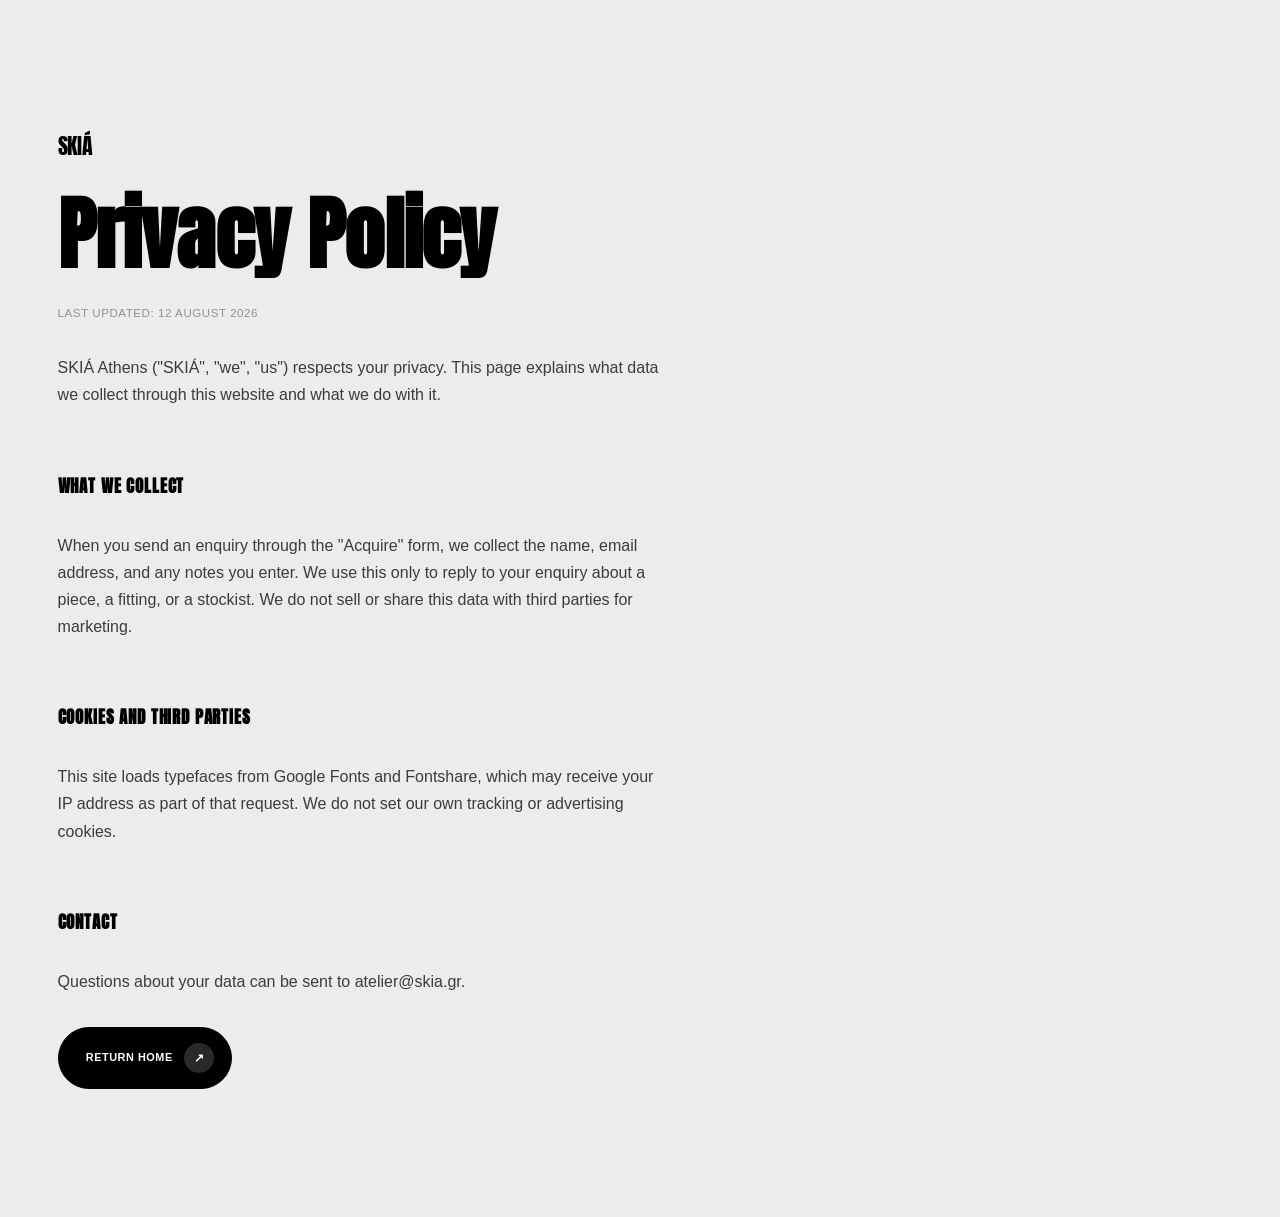
<file: site/privacy.html>
<!DOCTYPE html>
<html lang="en">
<head>
<meta charset="utf-8">
<meta name="viewport" content="width=device-width, initial-scale=1">
<title>Privacy Policy: SKIÁ Athens</title>
<meta name="description" content="How SKIÁ Athens collects, uses, and protects your data.">
<link rel="icon" href="favicon.ico" sizes="any">
<link rel="apple-touch-icon" href="apple-touch-icon.png">
<link rel="canonical" href="https://skia.gr/privacy.html">

<link rel="preconnect" href="https://fonts.googleapis.com">
<link rel="preconnect" href="https://fonts.gstatic.com" crossorigin>
<link href="https://fonts.googleapis.com/css2?family=Anton&display=swap" rel="stylesheet">
<link href="https://api.fontshare.com/v2/css?f[]=satoshi@400,500,700&display=swap" rel="stylesheet">
<link rel="stylesheet" href="css/main.css?v=20260812">
</head>
<body>

<main class="static-page">
  <a class="static-page__mark" href="/">SKIÁ</a>
  <h1 class="static-page__head">Privacy Policy</h1>
  <p class="static-page__updated">Last updated: 12 August 2026</p>

  <p class="static-page__body">
    SKIÁ Athens ("SKIÁ", "we", "us") respects your privacy. This page explains what
    data we collect through this website and what we do with it.
  </p>

  <h2>What we collect</h2>
  <p class="static-page__body">
    When you send an enquiry through the "Acquire" form, we collect the name, email
    address, and any notes you enter. We use this only to reply to your enquiry about
    a piece, a fitting, or a stockist. We do not sell or share this data with third
    parties for marketing.
  </p>

  <h2>Cookies and third parties</h2>
  <p class="static-page__body">
    This site loads typefaces from Google Fonts and Fontshare, which may receive your
    IP address as part of that request. We do not set our own tracking or advertising
    cookies.
  </p>

  <h2>Contact</h2>
  <p class="static-page__body">
    Questions about your data can be sent to
    <a href="mailto:atelier@skia.gr">atelier@skia.gr</a>.
  </p>

  <a class="btn btn--dark" href="/">
    Return home
    <span class="btn__pip btn__pip--dark" aria-hidden="true">&#8599;</span>
  </a>
</main>

</body>
</html>
</file>
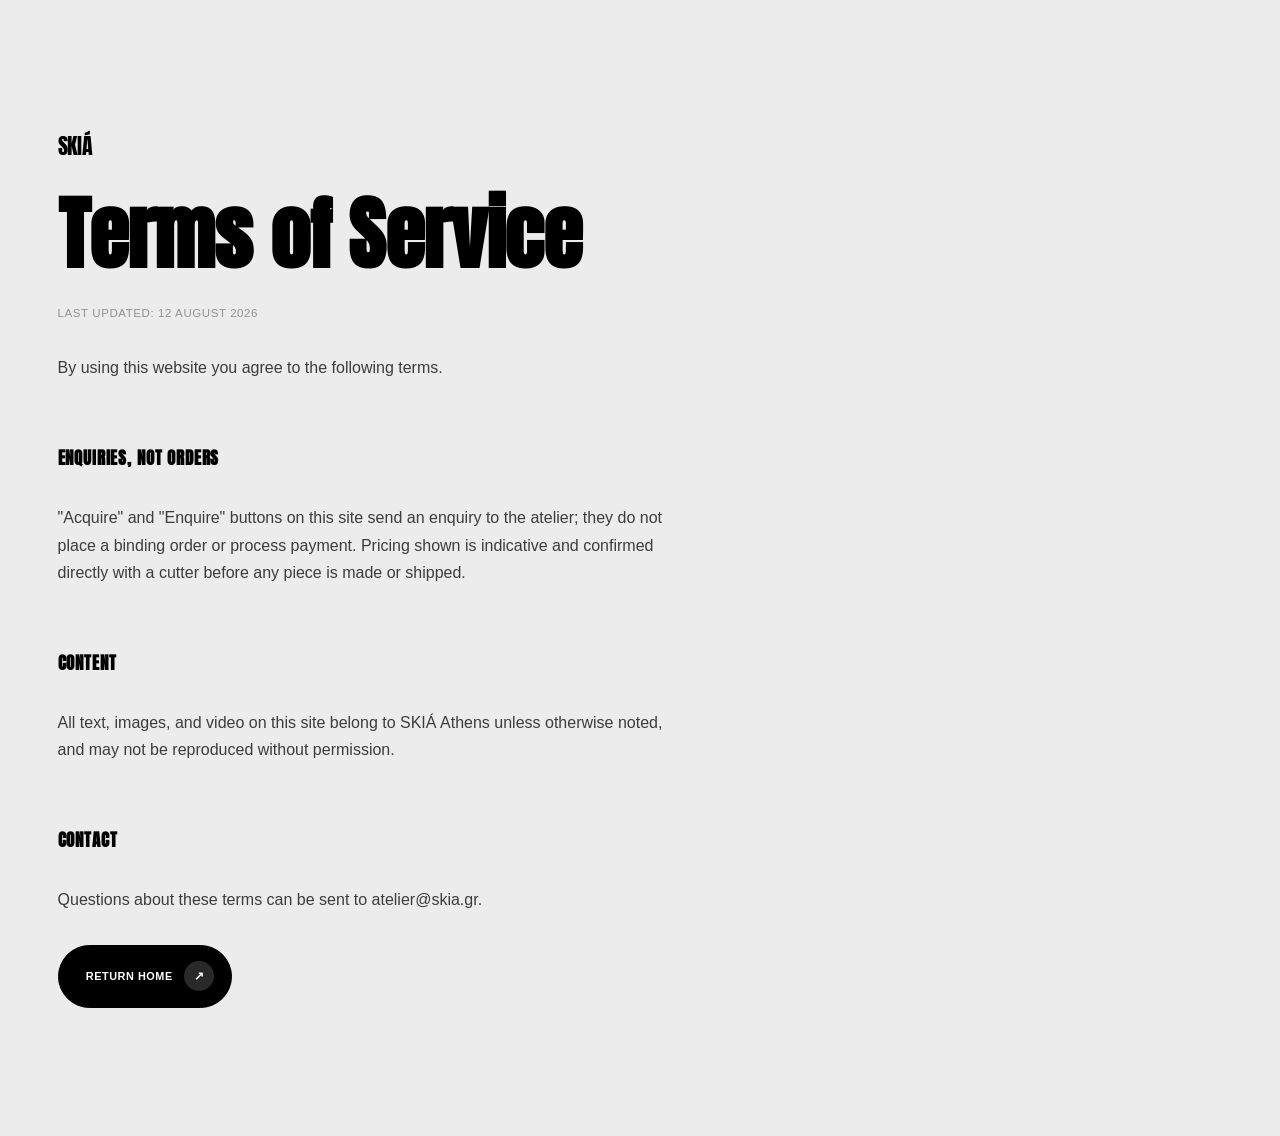
<file: site/terms.html>
<!DOCTYPE html>
<html lang="en">
<head>
<meta charset="utf-8">
<meta name="viewport" content="width=device-width, initial-scale=1">
<title>Terms of Service: SKIÁ Athens</title>
<meta name="description" content="The terms that govern use of the SKIÁ Athens website and enquiries.">
<link rel="icon" href="favicon.ico" sizes="any">
<link rel="apple-touch-icon" href="apple-touch-icon.png">
<link rel="canonical" href="https://skia.gr/terms.html">

<link rel="preconnect" href="https://fonts.googleapis.com">
<link rel="preconnect" href="https://fonts.gstatic.com" crossorigin>
<link href="https://fonts.googleapis.com/css2?family=Anton&display=swap" rel="stylesheet">
<link href="https://api.fontshare.com/v2/css?f[]=satoshi@400,500,700&display=swap" rel="stylesheet">
<link rel="stylesheet" href="css/main.css?v=20260812">
</head>
<body>

<main class="static-page">
  <a class="static-page__mark" href="/">SKIÁ</a>
  <h1 class="static-page__head">Terms of Service</h1>
  <p class="static-page__updated">Last updated: 12 August 2026</p>

  <p class="static-page__body">
    By using this website you agree to the following terms.
  </p>

  <h2>Enquiries, not orders</h2>
  <p class="static-page__body">
    "Acquire" and "Enquire" buttons on this site send an enquiry to the atelier; they
    do not place a binding order or process payment. Pricing shown is indicative and
    confirmed directly with a cutter before any piece is made or shipped.
  </p>

  <h2>Content</h2>
  <p class="static-page__body">
    All text, images, and video on this site belong to SKIÁ Athens unless otherwise
    noted, and may not be reproduced without permission.
  </p>

  <h2>Contact</h2>
  <p class="static-page__body">
    Questions about these terms can be sent to
    <a href="mailto:atelier@skia.gr">atelier@skia.gr</a>.
  </p>

  <a class="btn btn--dark" href="/">
    Return home
    <span class="btn__pip btn__pip--dark" aria-hidden="true">&#8599;</span>
  </a>
</main>

</body>
</html>
</file>
<file: site/css/main.css>
/* Hallmark · macrostructure: Masthead Lockup · tone: austere · anchor hue: neutral
 * scope: hero section only · studied: yes · DNA-source: image (user reference)
 * one typeface (Anton) · zero radii · rules are the only divider language
 * pre-emit critique: P5 H5 E4 S5 R5 V4
 */

/* =========================================================
   SKIÁ ATHENS - Marble Monochrome
   Palette + tracking extracted from grayscale-studio.jp
   ========================================================= */

:root{
  /* ramp - verbatim from the inspiration site's bundle */
  --black:#000;
  --ink-1:#1e1e1e;  --ink-2:#232323;  --ink-3:#2f2f2f;
  --ink-4:#3c3c3c;  --ink-5:#4e4e4e;
  --grey-1:#707070; --grey-2:#929292; --grey-3:#999;
  --grey-4:#b2b2b2; --grey-5:#d3d3d3; --grey-6:#d9d9d9;
  --marble:#ececec; --white:#fff;
  --void:#050505;

  --font-display:'Anton', Impact, sans-serif;
  --font-body:'Satoshi', 'Helvetica Neue', sans-serif;

  --track-display:-0.01em;
  --track-micro:0.05em;

  --ease:cubic-bezier(.32,.72,0,1);
  --dur:900ms;

  --pad-x:clamp(1.25rem, 4.5vw, 5.5rem);
  --pad-y:clamp(8rem, 14vh, 14rem);

  /* masthead lockup */
  --hero-pad:clamp(.7rem, 2vw, 2.25rem);
  --rule-heavy:clamp(3px, .42vw, 8px);
  --rule-mid:clamp(2px, .22vw, 4px);
}

*,*::before,*::after{box-sizing:border-box;}

/* class selectors outrank the UA [hidden] rule - make hidden absolute */
[hidden]{display:none !important;}

html{
  -webkit-text-size-adjust:100%;
  scroll-behavior:smooth;
}

body{
  margin:0;
  background:var(--marble);
  color:var(--black);
  font-family:var(--font-body);
  font-weight:400;
  line-height:1.6;
  -webkit-font-smoothing:antialiased;
  text-rendering:optimizeLegibility;
}

main{
  overflow-x:hidden;
  width:100%;
  max-width:100%;
}

img{display:block;max-width:100%;height:auto;}
a{color:inherit;text-decoration:none;}
button,input,select,textarea{font:inherit;color:inherit;}
h1,h2,h3,p,figure,figcaption{margin:0;}
sup{font-size:.34em;vertical-align:super;letter-spacing:0;}

::selection{background:var(--black);color:var(--marble);}

/* ---------- film grain: fixed, pointer-events-none only ---------- */
.grain{
  position:fixed;
  inset:0;
  z-index:9;
  pointer-events:none;
  opacity:.035;
  background-image:url("data:image/svg+xml,%3Csvg xmlns='http://www.w3.org/2000/svg' width='220' height='220'%3E%3Cfilter id='n'%3E%3CfeTurbulence type='fractalNoise' baseFrequency='.85' numOctaves='4'/%3E%3C/filter%3E%3Crect width='100%25' height='100%25' filter='url(%23n)'/%3E%3C/svg%3E");
}

/* ---------- shared media frame ---------- */
.media{
  position:relative;
  overflow:hidden;
  background:var(--grey-5);
}
.media img,
.hero__media img,
.slice__media img,
.prod__inner img{
  width:100%;
  height:100%;
  object-fit:cover;
  filter:grayscale(1) contrast(1.15);
  transition:transform 1200ms var(--ease);
  will-change:transform;
}
/* one-shot media reveal. Visible is the default: JS opts an element in by adding
   .reveal, then .is-in lands it permanently. No-JS and reduced-motion never get
   .reveal at all, so nothing can be left stranded hidden. */
.reveal{
  opacity:0;
  transform:scale(.94);
  transition:opacity 900ms var(--ease), transform 900ms var(--ease);
}
.reveal.is-in{opacity:1;transform:none;}

.media--3x4{aspect-ratio:3/4;}
.media--4x5{aspect-ratio:4/5;}
.media--1x1{aspect-ratio:1/1;}

/* =========================================================
   NAV - floats, no bar, inverts per section
   ========================================================= */
.nav{
  position:fixed;
  top:0; left:0; right:0;
  z-index:40;
  display:flex;
  align-items:center;
  justify-content:space-between;
  padding:clamp(1.5rem,2.6vw,2.6rem) var(--pad-x);

  /* one ink/paper pair drives the whole nav, so section inversion is a
     two-token swap instead of a per-element override */
  --nav-ink:var(--white);
  --nav-paper:var(--void);
  --nav-rule:rgba(255,255,255,.34);

  color:var(--nav-ink);
  transition:color 600ms var(--ease), background-color 600ms var(--ease),
             padding 600ms var(--ease);
}
.nav.is-light{
  --nav-ink:var(--black);
  --nav-paper:var(--marble);
  --nav-rule:rgba(0,0,0,.22);
}

/* scrim, never a slab - reads as atmosphere across section boundaries */
.nav.is-stuck{
  padding-top:clamp(1rem,1.7vw,1.5rem);
  padding-bottom:clamp(2.4rem,3.4vw,3rem);
  background:linear-gradient(to bottom,
    rgba(236,236,236,.92) 0%,
    rgba(236,236,236,.62) 46%,
    rgba(236,236,236,0) 100%);
}
.nav.is-stuck.is-dark-stuck{
  background:linear-gradient(to bottom,
    rgba(5,5,5,.88) 0%,
    rgba(5,5,5,.55) 46%,
    rgba(5,5,5,0) 100%);
}

.nav__mark{
  font-family:var(--font-display);
  font-size:clamp(1.35rem,2.1vw,1.9rem);
  letter-spacing:var(--track-display);
  line-height:1;
  text-transform:uppercase;
}

/* hairline-divided cell strip - a miniature of the hero action row, so the
   whole first viewport shares one hover language and one typeface */
.nav__links{
  display:flex;
  align-items:stretch;
}

.nav__link{
  display:flex;
  align-items:center;
  gap:.45em;
  padding:clamp(.42rem,.55vw,.62rem) clamp(.62rem,.95vw,1.05rem);
  border-left:1px solid var(--nav-rule);
  border-radius:0;                     /* squared, like the hero cells */
  font-family:var(--font-display);     /* Anton, matching the hero */
  font-size:clamp(.78rem,1vw,1.1rem);
  line-height:1;
  letter-spacing:.02em;                /* opens Anton up at small sizes */
  text-transform:uppercase;
  white-space:nowrap;
  transition:background-color 480ms var(--ease),
             color 480ms var(--ease),
             transform 480ms var(--ease);
}
.nav__link:last-child{border-right:1px solid var(--nav-rule);}

/* the one primary action reads filled by default */
.nav__link--cta{
  background:var(--nav-ink);
  color:var(--nav-paper);
}

/* hover/focus fills the cell - and empties the already-filled one */
.nav__link:hover,
.nav__link:focus-visible{
  background:var(--nav-ink);
  color:var(--nav-paper);
}
.nav__link--cta:hover,
.nav__link--cta:focus-visible{
  background:transparent;
  color:var(--nav-ink);
}

.nav__link:active{transform:translateY(1px);}

.nav__link:focus-visible{
  outline:2px solid var(--nav-ink);
  outline-offset:2px;                  /* sits outside the fill, stays visible */
}

.nav__link[aria-disabled="true"]{
  opacity:.42;
  pointer-events:none;
}

.nav__arrow{
  font-size:.82em;
  transition:transform 480ms var(--ease);
}
.nav__link--cta:hover .nav__arrow{transform:translate(1px,-1px);}

/* hamburger - morphs to X */
.burger{
  display:none;
  position:relative;
  width:34px; height:34px;
  padding:0;
  border:0;
  background:none;
  color:inherit;
  cursor:pointer;
  z-index:2;
}
.burger span{
  position:absolute;
  left:5px;
  width:24px; height:1.5px;
  background:currentColor;
  transition:transform 700ms var(--ease), opacity 400ms var(--ease);
}
.burger span:nth-child(1){top:14px;}
.burger span:nth-child(2){top:20px;}
.burger.is-open span:nth-child(1){transform:translateY(3px) rotate(45deg);}
.burger.is-open span:nth-child(2){transform:translateY(-3px) rotate(-45deg);}

/* fullscreen overlay */
.overlay{
  position:fixed;
  inset:0;
  z-index:35;
  display:flex;
  flex-direction:column;
  justify-content:center;
  padding:var(--pad-x);
  background:rgba(5,5,5,.88);
  backdrop-filter:blur(30px);
  -webkit-backdrop-filter:blur(30px);
  color:var(--white);
  opacity:0;
  visibility:hidden;
  transition:opacity 700ms var(--ease), visibility 700ms var(--ease);
}
.overlay.is-open{opacity:1;visibility:visible;}

.overlay__nav{display:flex;flex-direction:column;gap:.4rem;}
.overlay__nav a{
  font-family:var(--font-display);
  font-size:clamp(2.5rem,11vw,5rem);
  line-height:1.04;
  text-transform:uppercase;
  letter-spacing:var(--track-display);
  overflow:hidden;
}
.overlay__nav a span{
  display:block;
  transform:translateY(110%);
  transition:transform 800ms var(--ease);
}
.overlay.is-open .overlay__nav a span{transform:translateY(0);}
.overlay.is-open .overlay__nav a:nth-child(1) span{transition-delay:100ms;}
.overlay.is-open .overlay__nav a:nth-child(2) span{transition-delay:160ms;}
.overlay.is-open .overlay__nav a:nth-child(3) span{transition-delay:220ms;}
.overlay.is-open .overlay__nav a:nth-child(4) span{transition-delay:280ms;}
.overlay.is-open .overlay__nav a:nth-child(5) span{transition-delay:340ms;}

.overlay__foot{
  margin-top:3rem;
  font-size:.62rem;
  text-transform:uppercase;
  letter-spacing:var(--track-micro);
  color:var(--grey-2);
}

/* =========================================================
   1 - HERO (Cinematic Center)
   ========================================================= */
.hero{
  position:relative;
  min-height:100dvh;
  display:flex;
  align-items:center;
  justify-content:center;
  overflow:hidden;
  background:var(--void);
}
.hero__media{position:absolute;inset:0;}
.hero__media img,
.hero__media video{
  width:100%;height:100%;
  object-fit:cover;
  filter:grayscale(1) contrast(1.2) brightness(.92);
}
.hero__media video{
  pointer-events:none;
}
.hero__wash{
  position:absolute;
  inset:0;
  background:
    radial-gradient(115% 80% at 50% 46%, rgba(0,0,0,.34) 0%, rgba(0,0,0,.68) 58%, rgba(0,0,0,.88) 100%),
    linear-gradient(to bottom, rgba(0,0,0,.55) 0%, rgba(0,0,0,0) 28%);
}

/* ---------- masthead lockup: wordmark / rule / meta / rule / acts / rule ---- */
.hero__lockup{
  position:relative;
  z-index:2;
  width:100%;
  padding:0 var(--hero-pad);
  color:var(--white);
  font-family:var(--font-display);   /* one typeface for the whole lockup */
}

/* one word, cannot wrap - fills the measure edge to edge */
.hero__mark{
  display:block;
  font-family:var(--font-display);
  /* Anton metrics: "SKIÁ ATHENS" measures 4.3682em at -.025em tracking, so
     21.6vw takes the lockup edge to edge. Ink is 1.12em tall - the acute on Á
     drives ink-ascent to 1.11em - hence the padding-top below. The calc() term
     is a guard so the mark can never outgrow a short viewport. */
  font-size:clamp(1.6rem,min(21.6vw,calc((100dvh - 18rem) / 1.16)),100rem);
  line-height:.86;
  padding-top:.30em;                  /* clears the .275em ink overflow above the box */
  margin-bottom:clamp(5px,.55vw,9px); /* lifts the baseline off the rule below */
  letter-spacing:-.025em;
  text-transform:uppercase;
  white-space:nowrap;
  margin-left:-.028em;   /* optical: cancel the S sidebearing */
}

.hero__rule{
  height:var(--rule-heavy);
  background:currentColor;
  transform-origin:left center;
}

.hero__meta{
  display:flex;
  justify-content:space-between;
  align-items:baseline;
  gap:var(--hero-pad);
  padding:clamp(.35rem,.75vw,.8rem) 0;
  font-family:var(--font-display);   /* single typeface throughout */
  font-size:clamp(.6rem,1.5vw,1.3rem);
  line-height:1;
  letter-spacing:0;
  text-transform:uppercase;
}
.hero__meta span:last-child{text-align:right;}

.hero__acts{
  display:grid;
  grid-template-columns:1fr 1fr;
}
.hero__act{
  display:flex;
  align-items:center;
  justify-content:space-between;
  gap:var(--hero-pad);
  /* flush to the lockup edge so the label lines up with the meta row above */
  padding:clamp(.55rem,1.05vw,1.05rem) 0;
  border-radius:0;                   /* no pills anywhere in the lockup */
  font-family:var(--font-display);
  font-size:clamp(.95rem,2.5vw,2.2rem);
  line-height:1;
  letter-spacing:-.01em;
  text-transform:uppercase;
  white-space:nowrap;
  transition:background-color 500ms var(--ease), color 500ms var(--ease);
}
/* keep the arrow and the next label off the divider, edges stay flush */
.hero__act:first-child{padding-right:clamp(.45rem,.9vw,.9rem);}
.hero__act + .hero__act{
  border-left:var(--rule-mid) solid var(--white);
  padding-left:clamp(.45rem,.9vw,.9rem);
}
.hero__act:hover,
.hero__act:focus-visible{
  background:var(--white);
  color:var(--black);                /* white ground -> black text */
}
.hero__arrow{font-size:.78em;}

/* phones: stack the lockup to two lines so it owns the screen. "ATHENS" is the
   longer word at 2.7383em, so 36vw fills ~94% of the measure per line. */
@media (max-width:639px){
  /* base size is set by ATHENS, the wider word; block is .499+1.431+.86 = 2.79em */
  .hero__mark{
    font-size:clamp(2rem,min(36vw,calc((100dvh - 15rem) / 2.79)),16rem);
    padding-top:0;         /* the first line carries its own clearance */
  }
  .hero__mark span{display:block;}
  /* SKIÁ is 1.6455em wide vs ATHENS at 2.7383em - scaled to match measured ink */
  .hero__mark span:first-child{
    font-size:1.631em;
    padding-top:.30em;     /* clears this line's own accent overflow */
    /* SKIÁ's baseline sits flush with its box bottom while ATHENS's caps start
       just above its box top, so the two lines collide - lift SKIÁ clear */
    transform:translateY(-.05em);
  }
}

@media (max-width:640px){
  /* reserve the nav band so the tall accent can never ride under it */
  .hero{padding-top:5.5rem;}
  .hero__acts{grid-template-columns:1fr;}
  .hero__act:first-child{padding-right:0;}
  .hero__act + .hero__act{
    border-left:0;
    border-top:var(--rule-mid) solid var(--white);
    padding-left:0;                  /* stacked: both labels stay flush left */
  }
}

/* ---------- buttons ---------- */
.btn{
  display:inline-flex;
  align-items:center;
  gap:.7rem;
  padding:.95rem 1.05rem .95rem 1.7rem;
  border-radius:999px;
  font-size:.68rem;
  font-weight:700;
  text-transform:uppercase;
  letter-spacing:var(--track-micro);
  white-space:nowrap;
  transition:transform 600ms var(--ease), background-color 600ms var(--ease),
             color 600ms var(--ease), border-color 600ms var(--ease);
}
.btn:active{transform:scale(.98);}

/* button-in-button trailing pip */
.btn__pip{
  display:inline-flex;
  align-items:center;
  justify-content:center;
  width:30px; height:30px;
  border-radius:999px;
  background:rgba(0,0,0,.07);
  font-size:.72rem;
  transition:transform 600ms var(--ease), background-color 600ms var(--ease);
}

/* =========================================================
   2 - MANIFESTO (scrubbed word reveal)
   ========================================================= */
.manifesto{
  background:var(--marble);
  padding:calc(var(--pad-y) * 1.15) var(--pad-x);
}
.manifesto__text{
  max-width:16ch;
  font-family:var(--font-display);
  font-size:clamp(2rem,6.4vw,6rem);
  line-height:1.08;
  letter-spacing:var(--track-display);
  text-transform:uppercase;
}
@media (min-width:900px){
  .manifesto__text{max-width:none;width:min(100%,20ch);}
}
/* phones/tablets: drop the narrow 16ch measure and let the statement fill the
   screen the way it does on desktop */
@media (max-width:899px){
  .manifesto__text{
    max-width:none;
    font-size:clamp(2rem,10.5vw,3.5rem);
  }
}
.manifesto__text .word{
  display:inline-block;
  opacity:.12;
  will-change:opacity;
}

/* =========================================================
   3 - COLLECTION (GSAP pinned split)
   ========================================================= */
.collection{
  position:relative;
  background:var(--marble);
  padding:var(--pad-y) var(--pad-x);
  display:grid;
  grid-template-columns:1fr;
  gap:4rem;
}
@media (min-width:900px){
  .collection{
    grid-template-columns:40% 1fr;
    column-gap:clamp(3rem,7vw,9rem);
    align-items:start;
  }
}

.collection__pin{
  display:flex;
  flex-direction:column;
  justify-content:center;
}
@media (min-width:900px){
  .collection__pin{height:100vh;padding:0;}
}

.collection__head{
  font-family:var(--font-display);
  font-size:clamp(2.6rem,5.2vw,5.4rem);
  line-height:.98;
  letter-spacing:var(--track-display);
  text-transform:uppercase;
}
/* the 01 rides the cap-line of COLLECTION instead of floating mid-word.
   Anton cap height is .714em, so the lift is .714 - (.714 x .22) = .557em of the
   h2 - expressed in the sup's own em that is .557 / .22. */
.collection__head sup{
  font-size:.22em;
  vertical-align:baseline;
  position:relative;
  top:-2.53em;
  margin-left:.16em;
  letter-spacing:var(--track-micro);
}
.collection__note{
  margin-top:clamp(1.6rem,3vw,2.6rem);
  max-width:34ch;
  font-size:.92rem;
  line-height:1.9;
  color:var(--grey-1);
}

.collection__stream{
  display:flex;
  flex-direction:column;
  gap:clamp(5rem,12vh,11rem);
}
.piece figcaption{
  display:flex;
  justify-content:space-between;
  align-items:baseline;
  gap:1rem;
  margin-top:1.1rem;
  padding-top:1.1rem;
  border-top:1px solid var(--grey-5);
  font-size:.63rem;
  font-weight:500;
  text-transform:uppercase;
  letter-spacing:var(--track-micro);
}
.piece figcaption span:last-child{color:var(--grey-1);}
.piece:hover .media img{transform:scale(1.045);}

/* mirrors the shop's sub-row: caption above the hairline, action right-aligned
   below it, so the enquiry sits in the same place on both sections */
.piece__act{
  display:flex;
  justify-content:flex-end;
  margin-top:.6rem;
}

/* =========================================================
   4 - LOOKBOOK (horizontal accordion)
   ========================================================= */
.lookbook{
  background:var(--void);
  color:var(--white);
  padding:var(--pad-y) 0;
}
.lookbook__head{
  padding:0 var(--pad-x);
  margin-bottom:clamp(2.5rem,5vw,4.5rem);
  font-family:var(--font-display);
  font-size:clamp(1.9rem,4.4vw,4rem);
  line-height:1;
  letter-spacing:var(--track-display);
  text-transform:uppercase;
}

.accordion{
  display:flex;
  width:100%;
  height:clamp(420px,78vh,860px);
}
.slice{
  position:relative;
  flex:1 1 0;
  min-width:0;
  overflow:hidden;
  border-right:1px solid rgba(255,255,255,.16);
  transition:flex-grow var(--dur) var(--ease);
}
.slice:last-child{border-right:0;}
.slice__media{position:absolute;inset:0;}
.slice__media img{
  width:100%;height:100%;
  object-fit:cover;
  /* the looks are standing portraits: anchor high so an opened slice keeps the
     head in frame instead of centring on the hem */
  object-position:center 24%;
  filter:grayscale(1) contrast(1.18) brightness(.78);
  transition:transform 1200ms var(--ease), filter 900ms var(--ease);
}

.slice__bar{
  position:absolute;
  left:0; right:0; bottom:0;
  display:flex;
  align-items:baseline;
  gap:.85rem;
  padding:1.1rem 1.15rem;
  background:var(--white);
  color:var(--black);
  white-space:nowrap;
  overflow:hidden;
}
.slice__num{
  font-family:var(--font-display);
  font-size:.95rem;
  letter-spacing:var(--track-display);
}
.slice__name{
  font-size:.63rem;
  font-weight:500;
  text-transform:uppercase;
  letter-spacing:var(--track-micro);
  opacity:0;
  transform:translateY(6px);
  transition:opacity 700ms var(--ease), transform 700ms var(--ease);
}
/* rides the right end of the bar and appears with the look's name - a closed
   slice is far too narrow to hold it */
.slice__acq{
  margin-left:auto;
  flex:none;
  opacity:0;
  transform:translateY(6px);
  transition:opacity 700ms var(--ease), transform 700ms var(--ease);
}

/* resting / click / keyboard state - works on touch too */
@media (min-width:900px){
  .slice.is-open{flex-grow:3.4;}
  .slice.is-open .slice__media img{
    filter:grayscale(1) contrast(1.1) brightness(1);
    transform:scale(1.04);
  }
  .slice.is-open .slice__name,
  .slice.is-open .slice__acq{opacity:1;transform:translateY(0);}
}

/* keyboard: focusing the button must not leave it invisible */
.slice:focus-within .slice__name,
.slice:focus-within .slice__acq{opacity:1;transform:translateY(0);}

/* pointer devices: hover takes over from the resting state */
@media (hover:hover) and (min-width:900px){
  .accordion:hover .slice,
  .accordion:hover .slice.is-open{flex-grow:.72;}
  .accordion:hover .slice:hover{flex-grow:3.4;}
  .accordion:hover .slice:hover .slice__media img{
    filter:grayscale(1) contrast(1.1) brightness(1);
    transform:scale(1.04);
  }
  .accordion:hover .slice:hover .slice__name,
  .accordion:hover .slice:hover .slice__acq{opacity:1;transform:translateY(0);}
}

/* =========================================================
   5 - SHOP (gapless dense bento: 4 cols x 2 rows = 8 cells)
   ========================================================= */
.shop{
  background:var(--marble);
  padding:var(--pad-y) var(--pad-x);
}
.shop__head{
  margin-bottom:clamp(2.5rem,5vw,4.5rem);
  font-family:var(--font-display);
  font-size:clamp(1.9rem,4.4vw,4rem);
  line-height:1;
  letter-spacing:var(--track-display);
  text-transform:uppercase;
}

.bento{
  display:grid;
  grid-template-columns:1fr;
  gap:clamp(1.1rem,2vw,1.9rem);
}
@media (min-width:900px){
  .bento{
    grid-template-columns:repeat(4,1fr);
    grid-auto-rows:clamp(240px,22vw,360px);
    grid-auto-flow:dense;
  }
  /* 2x2 + 2x1 + 1x1 + 1x1 = 8 cells = 4 cols x 2 rows, zero voids */
  .prod--wide{grid-column:span 2;grid-row:span 2;}
  .prod--span2{grid-column:span 2;grid-row:span 1;}
}

.prod{display:flex;flex-direction:column;}

/* double-bezel, reserved for shop frames only */
.prod__frame{
  flex:1;
  padding:clamp(.5rem,.7vw,.7rem);
  background:rgba(0,0,0,.035);
  border:1px solid rgba(0,0,0,.10);
}
.prod__inner{
  aspect-ratio:4/5;
  overflow:hidden;
  background:var(--grey-5);
  box-shadow:inset 0 1px 1px rgba(255,255,255,.5);
}
@media (min-width:900px){
  .prod__frame{min-height:0;}
  .prod__inner{aspect-ratio:auto;height:100%;}
}
.prod:hover .prod__inner img{transform:scale(1.05);}

.prod__row{
  display:flex;
  justify-content:space-between;
  align-items:baseline;
  gap:1rem;
  margin-top:1.1rem;
}
.prod__row--sub{margin-top:.5rem;}

.prod__name{
  font-size:.72rem;
  font-weight:700;
  text-transform:uppercase;
  letter-spacing:var(--track-micro);
}
.prod__price{
  font-size:.72rem;
  font-weight:500;
  color:var(--ink-4);
}

.status{
  font-size:.57rem;
  font-weight:500;
  text-transform:uppercase;
  letter-spacing:var(--track-micro);
  color:var(--grey-1);
}
.status--soon{color:var(--grey-3);}

.acquire{
  position:relative;
  padding:0 0 2px;
  border:0;
  border-bottom:1px solid var(--black);
  border-radius:0;
  background:none;
  font-size:.57rem;
  font-weight:700;
  text-transform:uppercase;
  letter-spacing:var(--track-micro);
  cursor:pointer;
  transition:opacity 500ms var(--ease);
}
.acquire:hover{opacity:.5;}
.acquire:focus-visible,
.field__input:focus-visible,
.btn:focus-visible{outline:2px solid var(--black);outline-offset:3px;}

/* =========================================================
   ACQUIRE - enquiry drawer
   ========================================================= */
.enq{
  position:fixed;
  inset:0;
  z-index:60;
  visibility:hidden;
  pointer-events:none;
}
.enq.is-open{visibility:visible;pointer-events:auto;}

.enq__scrim{
  position:absolute;
  inset:0;
  background:rgba(5,5,5,.62);
  backdrop-filter:blur(10px);
  -webkit-backdrop-filter:blur(10px);
  opacity:0;
  transition:opacity 700ms var(--ease);
}
.enq.is-open .enq__scrim{opacity:1;}

.enq__panel{
  position:absolute;
  top:0; right:0; bottom:0;
  width:min(100%,540px);
  display:flex;
  flex-direction:column;
  justify-content:center;
  gap:0;
  padding:clamp(2rem,5vw,4rem);
  background:var(--marble);
  color:var(--black);
  overflow-y:auto;
  overscroll-behavior:contain;
  transform:translateX(100%);
  transition:transform 800ms var(--ease);
}
.enq.is-open .enq__panel{transform:translateX(0);}

.enq__close{
  position:absolute;
  top:clamp(1.4rem,3vw,2.2rem);
  right:clamp(1.4rem,3vw,2.2rem);
  width:38px; height:38px;
  padding:0;
  border:0;
  background:none;
  cursor:pointer;
}
.enq__close span{
  position:absolute;
  left:7px; top:18px;
  width:24px; height:1.5px;
  background:var(--black);
  transition:transform 600ms var(--ease);
}
.enq__close span:nth-child(1){transform:rotate(45deg);}
.enq__close span:nth-child(2){transform:rotate(-45deg);}
.enq__close:hover span:nth-child(1){transform:rotate(135deg);}
.enq__close:hover span:nth-child(2){transform:rotate(45deg);}

.enq__title{
  font-family:var(--font-display);
  font-size:clamp(2.4rem,6vw,3.6rem);
  line-height:1;
  letter-spacing:var(--track-display);
  text-transform:uppercase;
}

.enq__piece{
  margin-top:1.6rem;
  padding-top:1.2rem;
  border-top:1px solid var(--grey-5);
}
.enq__pieceName{
  display:block;
  font-size:.78rem;
  font-weight:700;
  text-transform:uppercase;
  letter-spacing:var(--track-micro);
}
.enq__pieceMeta{
  display:flex;
  align-items:center;
  gap:.7rem;
  margin-top:.45rem;
  font-size:.62rem;
  font-weight:500;
  text-transform:uppercase;
  letter-spacing:var(--track-micro);
  color:var(--grey-1);
}
.enq__dot{
  width:3px; height:3px;
  border-radius:999px;
  background:var(--grey-4);
}

.enq__form{
  display:flex;
  flex-direction:column;
  gap:1.7rem;
  margin-top:2.6rem;
}

/* hairline fields, no boxes */
.field{display:block;}
.field__label{
  display:block;
  margin-bottom:.55rem;
  font-size:.57rem;
  font-weight:500;
  text-transform:uppercase;
  letter-spacing:var(--track-micro);
  color:var(--grey-1);
}
.field__input{
  display:block;
  width:100%;
  padding:.35rem 0 .7rem;
  border:0;
  border-bottom:1px solid var(--grey-4);
  border-radius:0;
  background:transparent;
  font-size:.95rem;
  resize:vertical;
  transition:border-color 500ms var(--ease);
}
.field__input:focus{
  outline:none;
  border-bottom-color:var(--black);
}
.field__input.is-bad{border-bottom-color:var(--ink-1);}

.enq__error{
  margin:-.6rem 0 0;
  font-size:.66rem;
  font-weight:500;
  color:var(--ink-1);
}

.btn--dark{
  align-self:flex-start;
  background:var(--black);
  color:var(--white);          /* black pill -> white text */
  border:1px solid var(--black);
  cursor:pointer;
}
.btn--dark:hover{background:var(--ink-2);border-color:var(--ink-2);}
.btn__pip--dark{background:rgba(255,255,255,.16);}
.btn--dark:hover .btn__pip--dark{
  transform:translate(2px,-1px) scale(1.06);
  background:rgba(255,255,255,.24);
}

.enq__fine{
  max-width:38ch;
  font-size:.7rem;
  line-height:1.8;
  color:var(--grey-1);
}

.enq__done{display:flex;flex-direction:column;align-items:flex-start;gap:1.3rem;}
.enq__doneMark{
  font-family:var(--font-display);
  font-size:clamp(2.4rem,6vw,3.6rem);
  line-height:1;
  letter-spacing:var(--track-display);
  text-transform:uppercase;
}
.enq__doneNote{
  max-width:40ch;
  font-size:.9rem;
  line-height:1.9;
  color:var(--grey-1);
}
.enq__doneNote span{color:var(--black);font-weight:700;}

@media (max-width:560px){
  .enq__panel{width:100%;}
}

/* =========================================================
   6 - ATELIER (editorial split + inline typography image)
   ========================================================= */
.atelier{
  background:var(--marble);
  padding:var(--pad-y) var(--pad-x);
  display:grid;
  grid-template-columns:1fr;
  gap:clamp(3rem,6vw,5rem);
  align-items:center;
}
@media (min-width:900px){
  .atelier{
    grid-template-columns:1.15fr .85fr;
    column-gap:clamp(4rem,9vw,11rem);
  }
}

.atelier__head{
  font-family:var(--font-display);
  font-size:clamp(2.4rem,6.2vw,6.4rem);
  line-height:1.02;
  letter-spacing:var(--track-display);
  text-transform:uppercase;
}
.atelier__head .l{display:block;}

/* pill photo set inline inside the heading, ~3.2:1 at .72 cap height */
.inline-media{
  display:inline-block;
  width:clamp(88px,13vw,232px);
  height:.72em;
  margin-right:.12em;
  /* .07em centres the pill between the cap-bottom above and the cap-top below
     (Anton caps are .87em; measured gaps 29.9px vs 10.3px before the shift) */
  vertical-align:.07em;
  border-radius:999px;
  background-image:url("../img/hands.webp");
  background-size:cover;
  background-position:center;
  filter:grayscale(1) contrast(1.15);
}

.atelier__body{
  margin-top:clamp(1.8rem,3.4vw,2.8rem);
  max-width:44ch;
  font-size:.95rem;
  line-height:1.95;
  color:var(--grey-1);
}
.atelier__media{max-width:520px;}
.atelier__media:hover img{transform:scale(1.04);}

/* =========================================================
   7 - MARQUEE + FOOTER
   ========================================================= */
.footer{
  background:var(--void);
  color:var(--white);
  padding-top:clamp(4rem,9vh,8rem);
  overflow:hidden;
}

.marquee{
  display:flex;
  width:100%;
  overflow:hidden;
  user-select:none;
}
.marquee__track{
  display:flex;
  flex-shrink:0;
  gap:clamp(1.5rem,3vw,3.5rem);
  padding-right:clamp(1.5rem,3vw,3.5rem);
  animation:marquee 34s linear infinite;
  will-change:transform;
}
.marquee--rev .marquee__track{animation-direction:reverse;animation-duration:46s;}
.marquee__track span{
  font-family:var(--font-display);
  font-size:clamp(2.6rem,9vw,9rem);
  line-height:1.05;
  letter-spacing:var(--track-display);
  text-transform:uppercase;
  white-space:nowrap;
}
.marquee__track span.o{
  color:transparent;
  -webkit-text-stroke:1.5px var(--white);
}
@keyframes marquee{
  from{transform:translate3d(0,0,0);}
  to{transform:translate3d(-50%,0,0);}
}

.footer__body{
  padding:clamp(7rem,18vh,15rem) var(--pad-x) clamp(2.5rem,5vh,3.5rem);
}

.footer__cta{
  display:block;
  font-family:var(--font-display);
  font-size:clamp(1.9rem,7.6vw,7.4rem);
  line-height:1;
  letter-spacing:var(--track-display);
  text-transform:uppercase;
  word-break:break-word;
  transition:opacity 600ms var(--ease);
}
.footer__cta:hover{opacity:.55;}

.footer__cities{
  display:flex;
  flex-wrap:wrap;
  gap:clamp(1.5rem,4vw,4rem);
  margin-top:clamp(2.2rem,4.5vh,3.4rem);
}
.footer__cities span{
  font-size:.63rem;
  font-weight:700;
  text-transform:uppercase;
  letter-spacing:var(--track-micro);
}

.footer__rule{
  height:1px;
  margin-top:clamp(3rem,7vh,5.5rem);
  background:var(--ink-3);
}

.footer__legal{
  display:flex;
  flex-wrap:wrap;
  gap:.6rem clamp(1.5rem,4vw,4rem);
  margin-top:1.4rem;
  font-size:.57rem;
  font-weight:500;
  text-transform:uppercase;
  letter-spacing:var(--track-micro);
  color:var(--grey-1);
}

/* build credit - sits in the legal row, marked as a link */
.footer__credit{
  color:var(--grey-4);
  border-bottom:1px solid rgba(255,255,255,.26);
  padding-bottom:1px;
  transition:color 500ms var(--ease), border-color 500ms var(--ease);
}
.footer__credit:hover{
  color:var(--white);
  border-bottom-color:var(--white);
}
.footer__credit:focus-visible{
  color:var(--white);
  outline:2px solid var(--white);
  outline-offset:3px;
}

/* =========================================================
   RESPONSIVE COLLAPSE
   ========================================================= */
@media (max-width:899px){
  .nav__links{display:none;}
  .burger{display:block;}

  .accordion{
    flex-direction:column;
    height:auto;
  }
  .slice{
    flex:none;
    height:64vh;
    border-right:0;
    border-bottom:1px solid rgba(255,255,255,.16);
  }
  .slice__name,
  .slice__acq{opacity:1;transform:none;}
  .slice__media img{filter:grayscale(1) contrast(1.12);}

  .atelier__media{max-width:100%;}
  .collection__stream{gap:4.5rem;}

  /* on a small screen the inline pill was floored at 88x28 by its clamp and read
     as a token chip. Sized off the viewport with a locked aspect instead, so it
     scales without distorting. 50vw keeps the "HAND" that follows it on the same
     line down to 320px with slack to spare if Anton falls back to Impact. */
  .inline-media{
    width:min(50vw,16rem);
    height:auto;
    aspect-ratio:2.9/1;
    margin-right:.18em;
    vertical-align:middle;
  }
  /* the pill fills its line box edge to edge, so the only separation from the
     lines above and below was Anton's internal leading - which is lopsided
     (descender space above the pill, cap space below). These two values are
     unequal on purpose: they cancel that lopsidedness out and leave matching
     ~14px optical gaps on both sides. */
  .atelier__head .l:nth-child(2){
    margin-top:.28em;
    margin-bottom:.36em;
  }
}

/* =========================================================
   REDUCED MOTION
   ========================================================= */
@media (prefers-reduced-motion:reduce){
  html{scroll-behavior:auto;}
  *,*::before,*::after{
    animation-duration:.001ms !important;
    animation-iteration-count:1 !important;
    transition-duration:.001ms !important;
  }
  .manifesto__text .word{opacity:1 !important;}
  .marquee__track{animation:none;transform:none;}
  .overlay__nav a span{transform:none;}
}

/* =========================================================
   STATIC PAGES (404 / privacy / terms)
   ========================================================= */
.static-page{
  min-height:100svh;
  display:flex;
  flex-direction:column;
  justify-content:center;
  gap:2rem;
  padding:var(--pad-y) var(--pad-x);
  max-width:46rem;
}
.static-page__mark{
  font-family:var(--font-display);
  font-size:clamp(1.1rem, 2vw, 1.4rem);
  letter-spacing:var(--track-display);
}
.static-page__head{
  font-family:var(--font-display);
  font-size:clamp(2.4rem, 8vw, 5rem);
  line-height:.95;
  letter-spacing:var(--track-display);
  margin:0;
}
.static-page__body{
  font-size:1rem;
  line-height:1.7;
  color:var(--ink-4);
  max-width:38rem;
}
.static-page__body + .static-page__body{margin-top:-1.2rem;}
.static-page h2{
  font-family:var(--font-display);
  font-size:1.05rem;
  letter-spacing:var(--track-micro);
  text-transform:uppercase;
  margin:2rem 0 0;
}
.static-page__updated{
  font-size:.72rem;
  text-transform:uppercase;
  letter-spacing:var(--track-micro);
  color:var(--grey-2);
}
</file>
